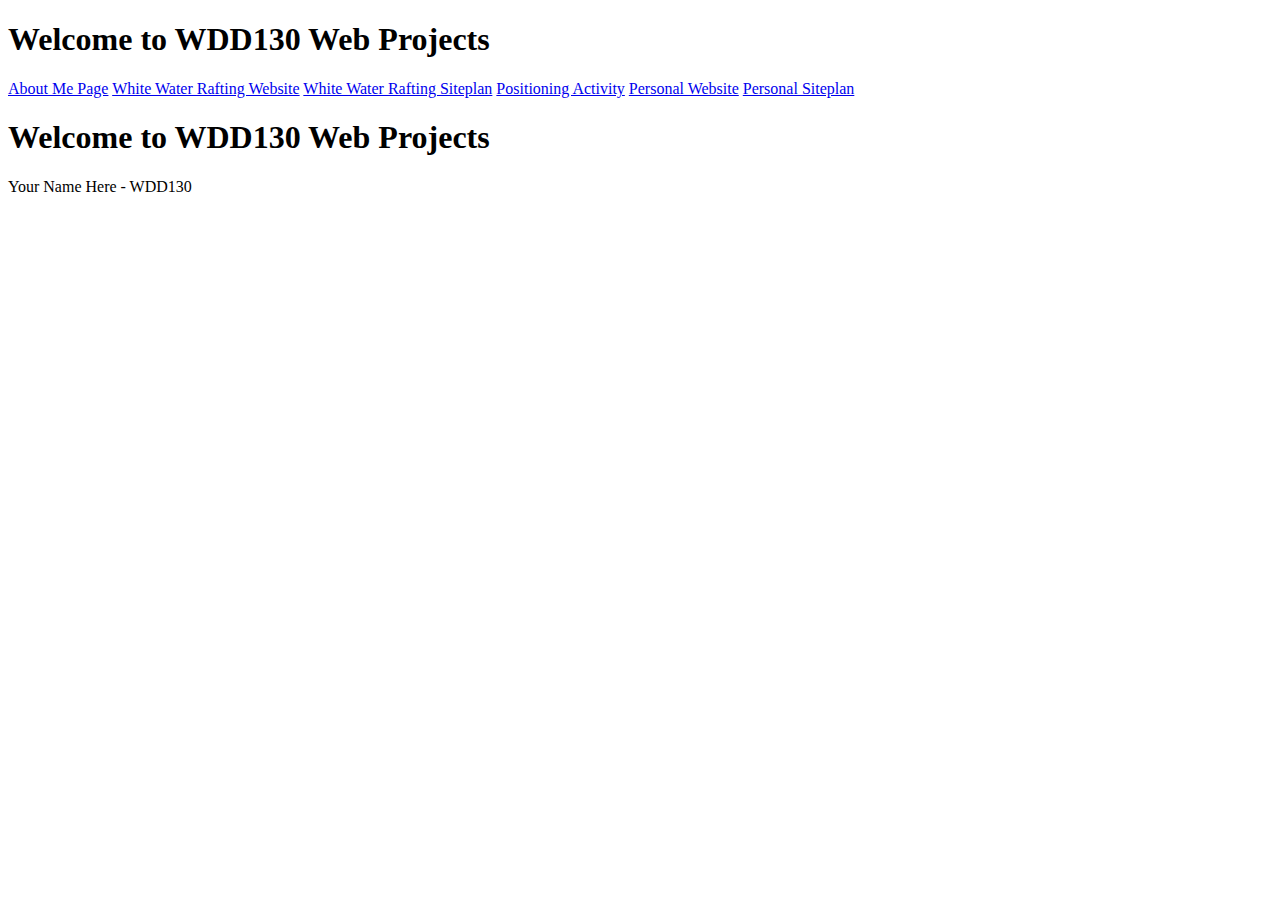
<file: index.html>
<!DOCTYPE html>
<html lang="en">
<head>
    <meta charset="UTF-8">
    <meta name="viewport" content="width=device-width, initial-scale=1.0">
    <title>Document</title>
</head>
<body>
  
<h1>Welcome to WDD130 Web Projects</h1>
<nav>
  <a href="aboutme/index.html">About Me Page</a>             
  <a href="wwr/index.html">White Water Rafting Website</a>
  <a href="wwr/site-plan-rafting.html">White Water Rafting Siteplan</a>
  <a href="positioning.html">Positioning Activity</a>
  <a href="#">Personal Website</a>
  <a href="#">Personal Siteplan</a>
  <h1>Welcome to WDD130 Web Projects</h1>
</nav>  
<p>Your Name Here - WDD130</p>
</body>
</html>
</file>
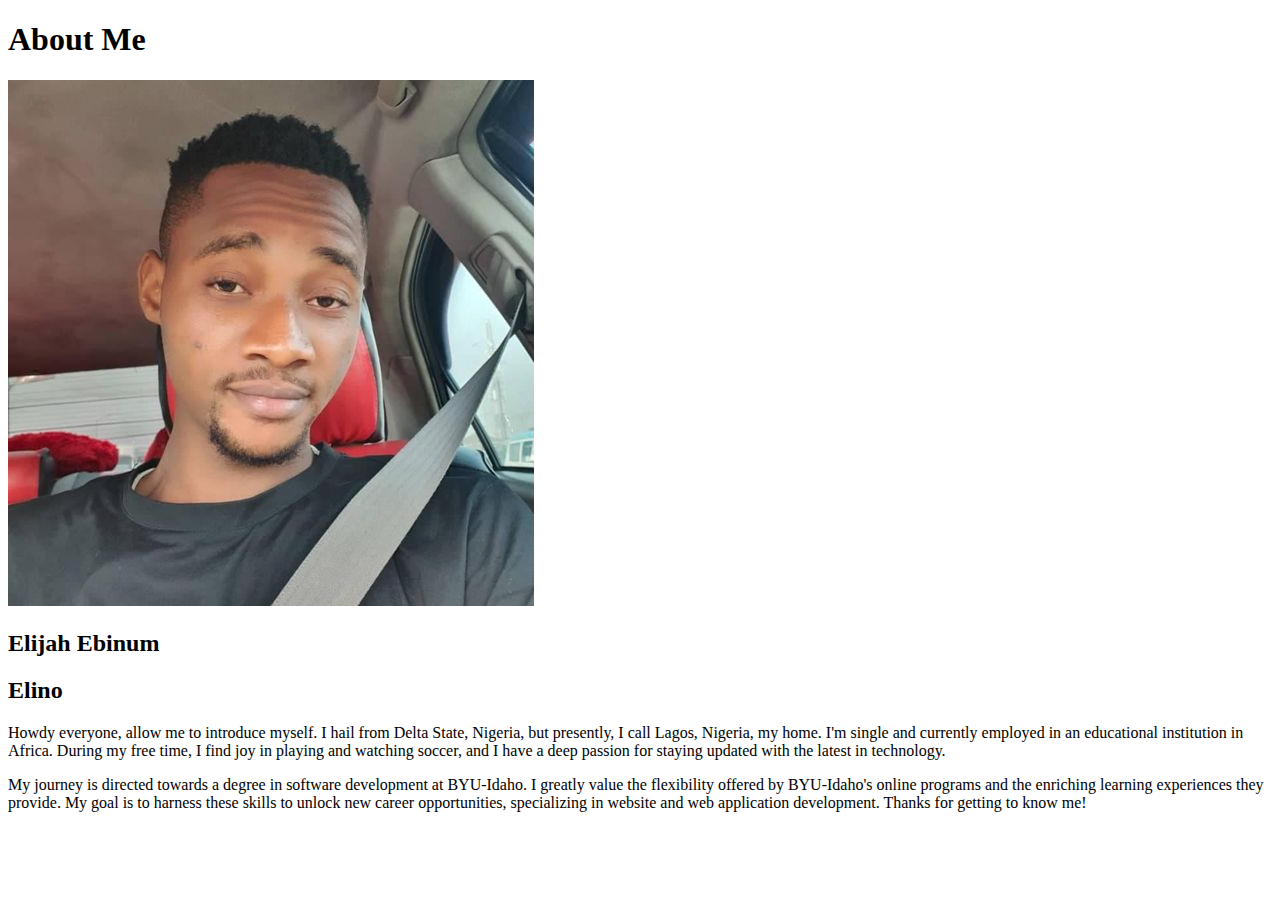
<file: aboutme/index.html>
<!DOCTYPE html>
<html lang="en">
<head>
    <meta charset="UTF-8">
    <meta name="viewport" content="width=device-width, initial-scale=1.0">
    <title>All about me </title>
</head>
<body>
    <h1>About Me </h1>
    <img alt="my image" src="images/my_image.jpg">
    <h2> Elijah Ebinum</h2>
    <h2>Elino</h2>
    <p>Howdy everyone, allow me to introduce myself. I hail from Delta State, Nigeria, but presently, I call Lagos, Nigeria, my home. I'm single and currently employed in an educational institution in Africa. During my free time, I find joy in playing and watching soccer, and I have a deep passion for staying updated with the latest in technology.</p>
    <p>My journey is directed towards a degree in software development at BYU-Idaho. I greatly value the flexibility offered by BYU-Idaho's online programs and the enriching learning experiences they provide. My goal is to harness these skills to unlock new career opportunities, specializing in website and web application development. Thanks for getting to know me!</p>
    
</body>
</html>
</file>
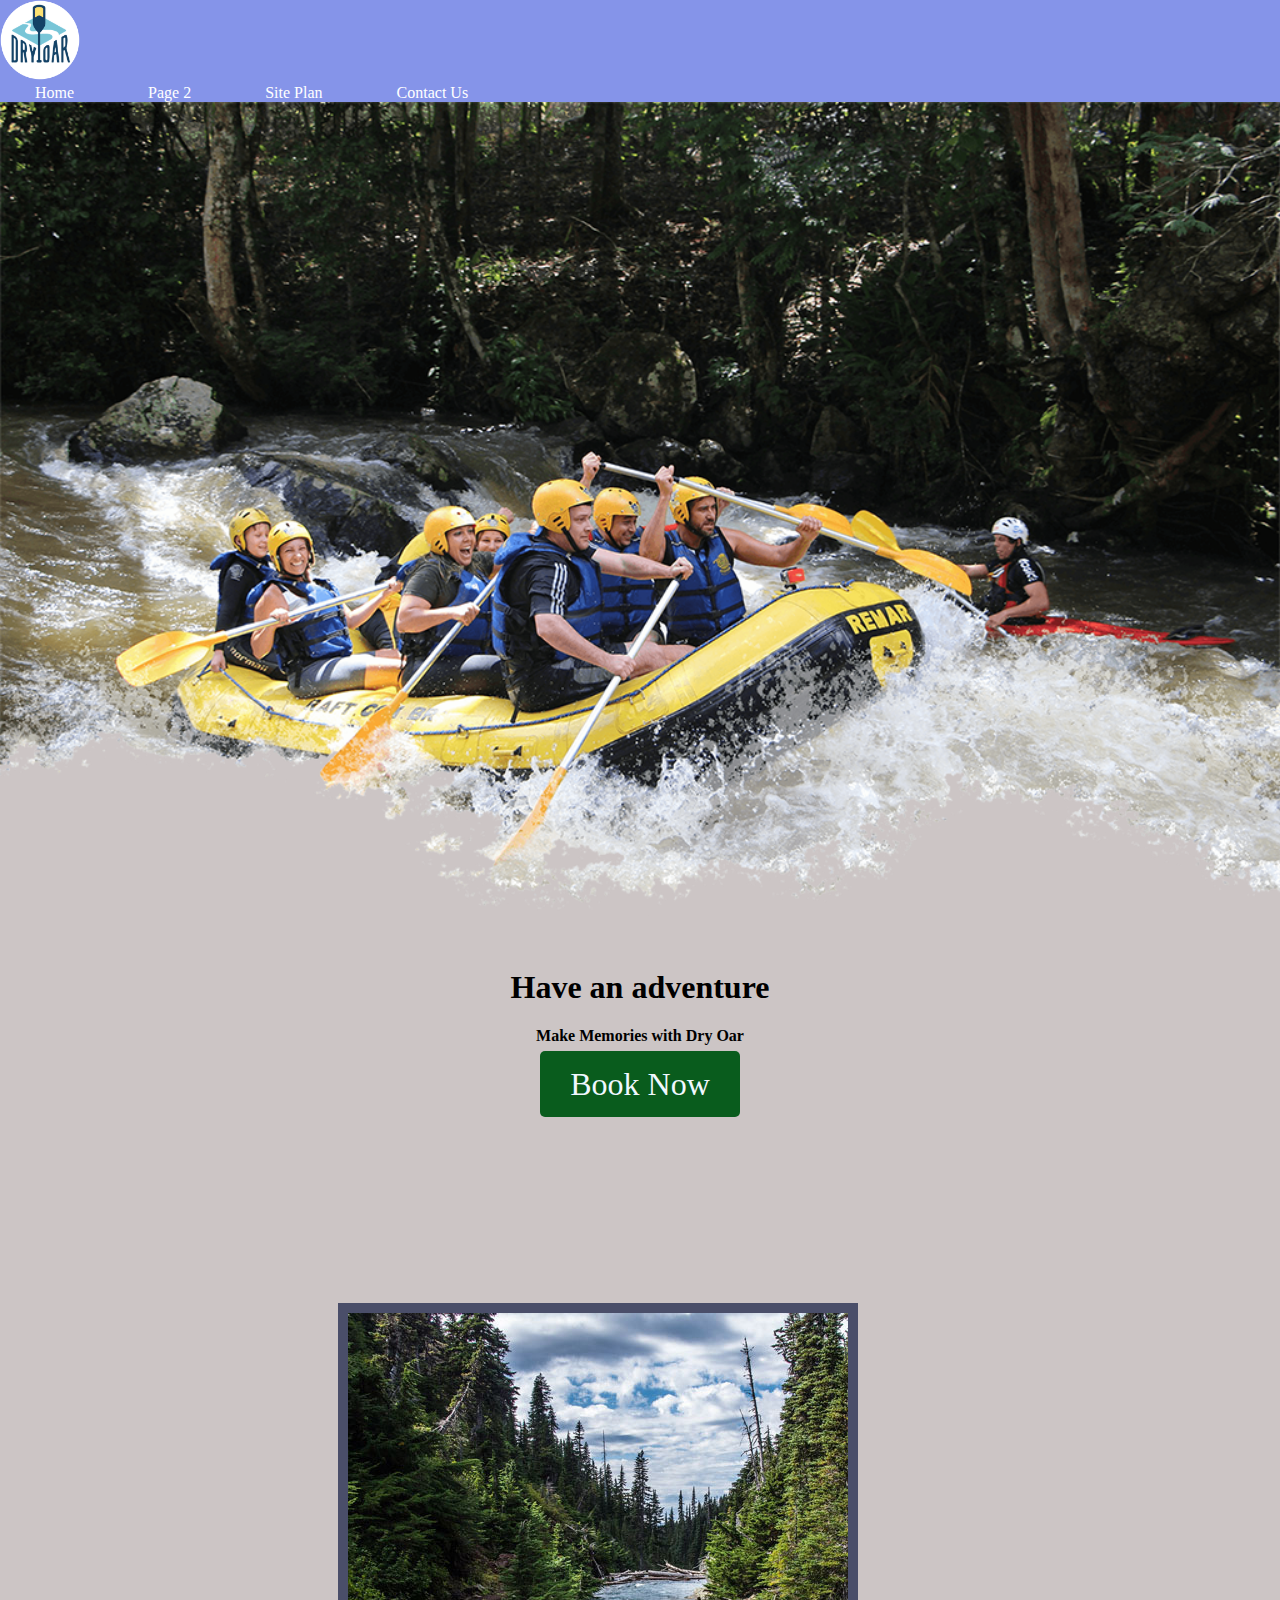
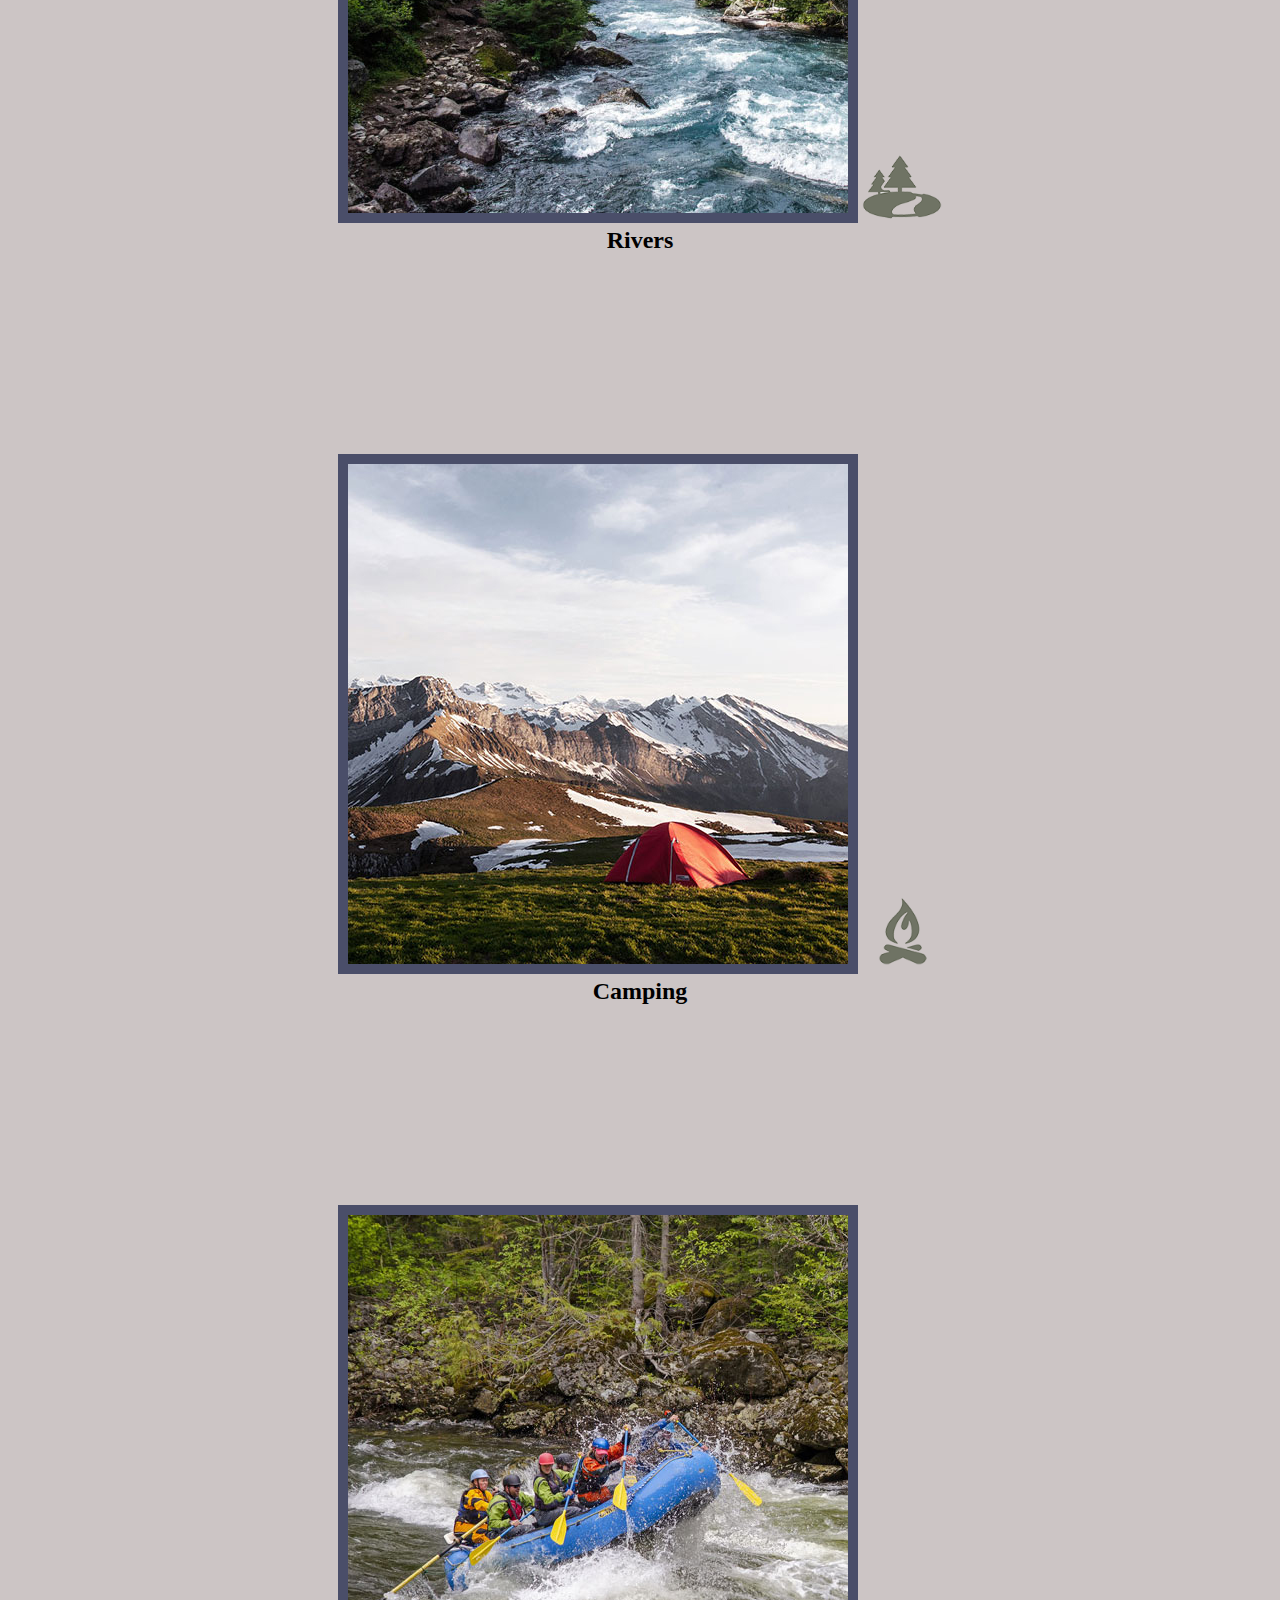
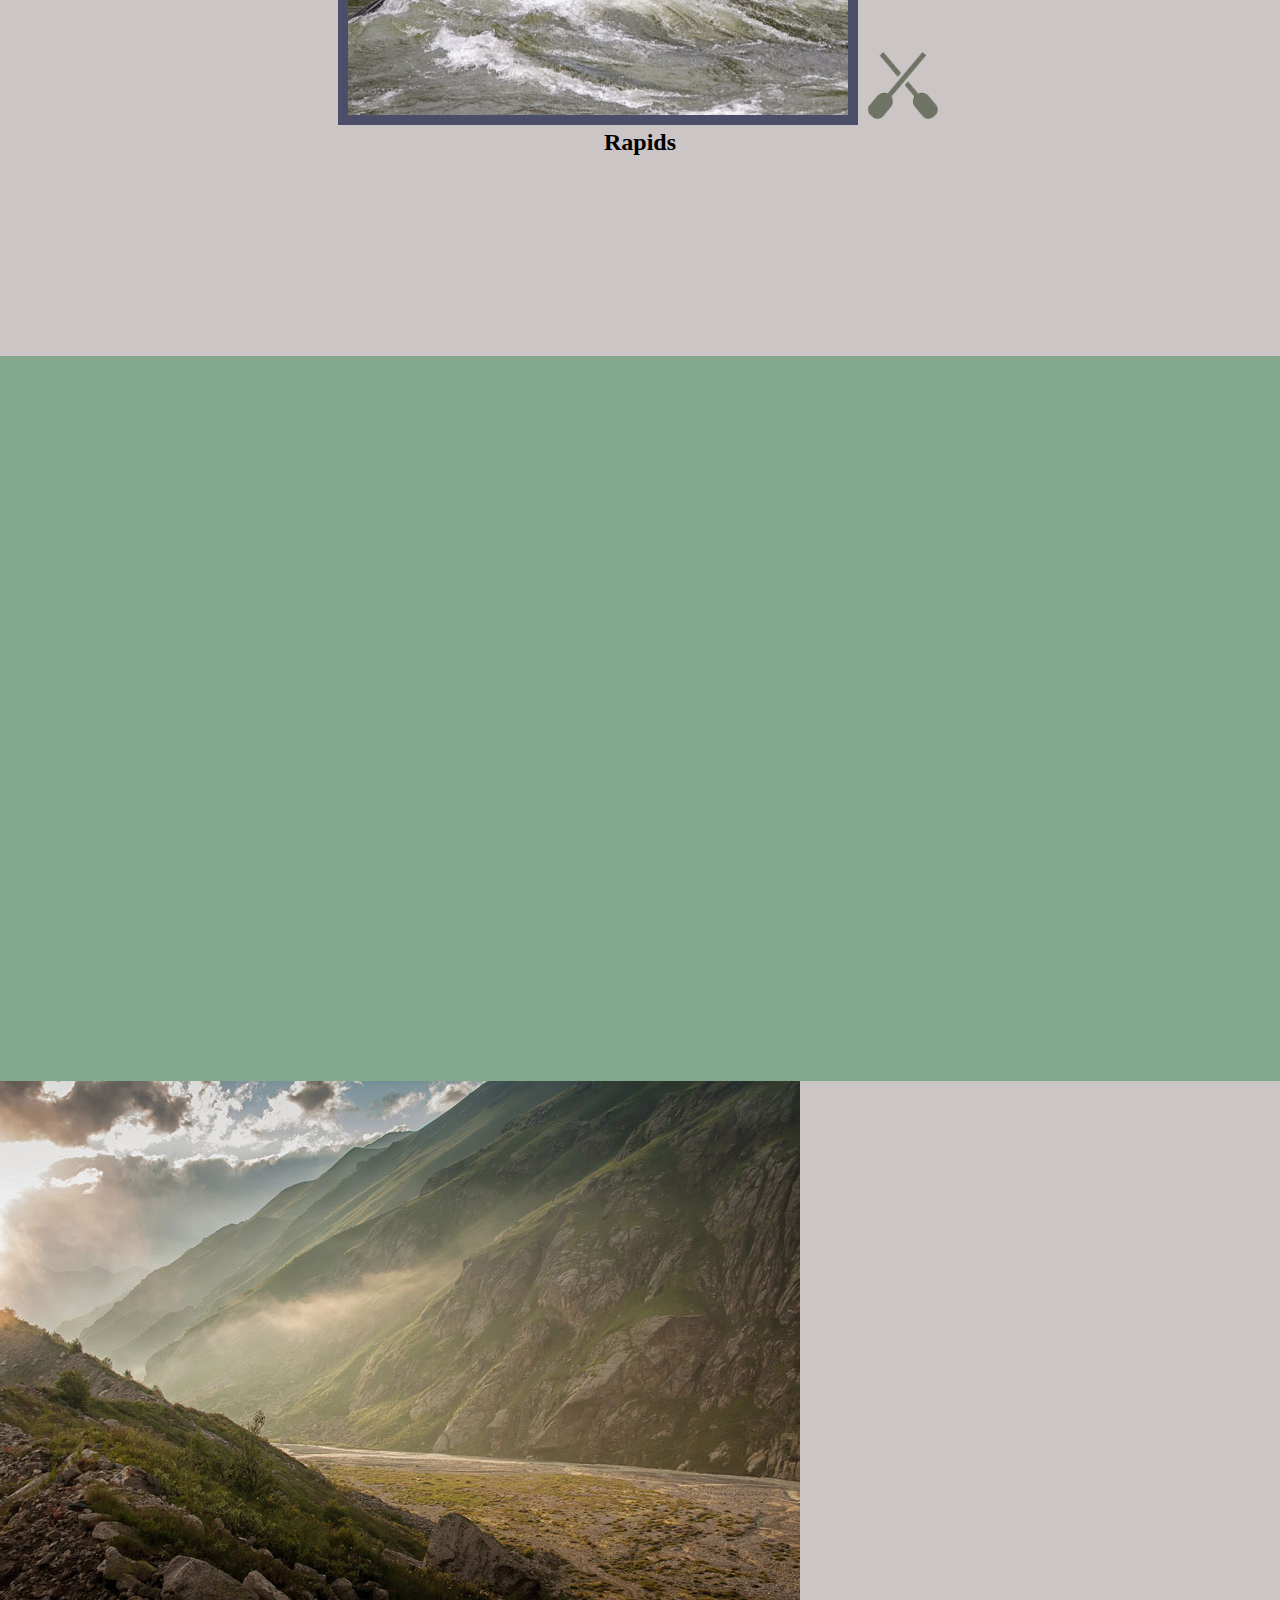
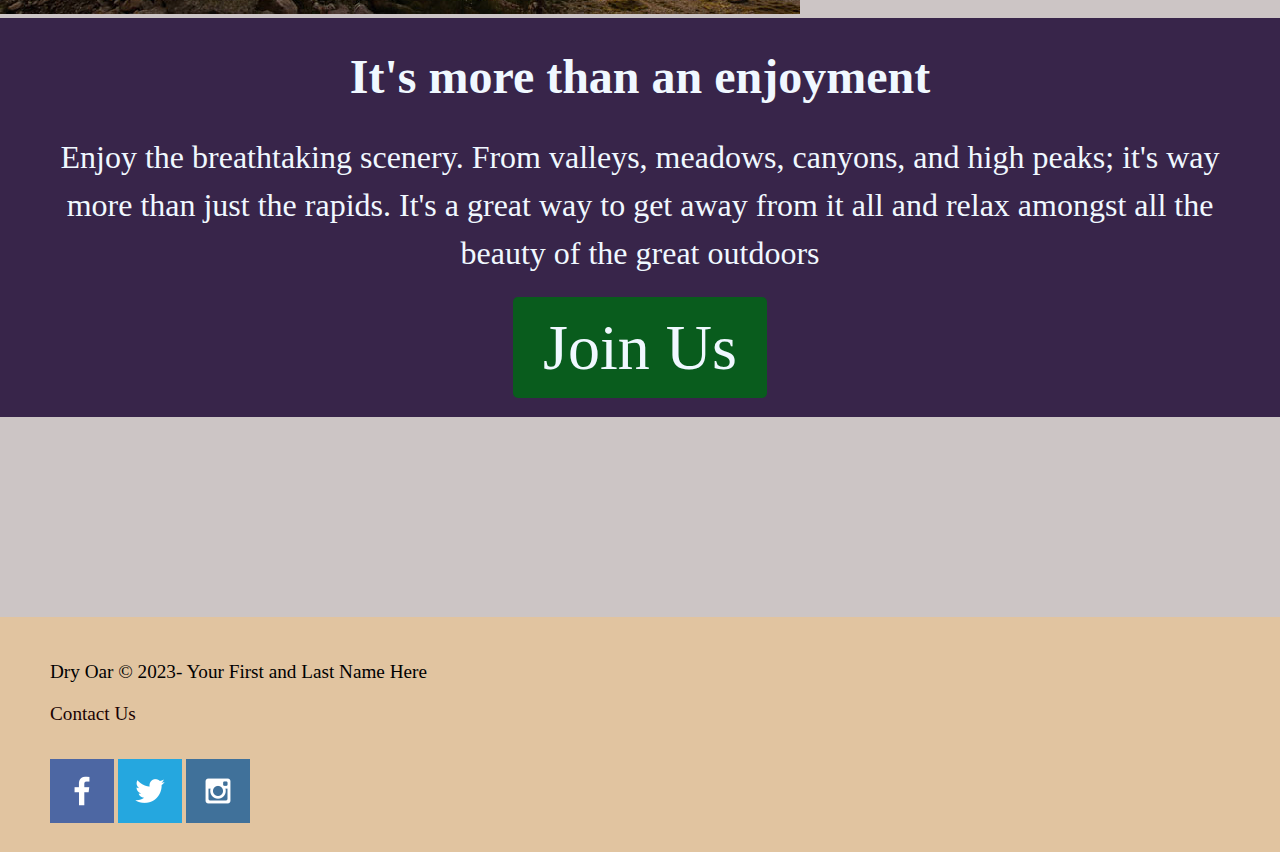
<file: wwr/index.html>
<!DOCTYPE html>
<html lang="en">
<head>
    <link rel="stylesheet" href="styles/style.css">
    <meta charset="UTF-8">
    <meta name="viewport" content="width=device-width, initial-scale=1.0">
    <title>Whitewater Rafting Vacations | Dry Oar Boating | Home</title>
</head>
<body>
    <div id="content">
    <header>
        <a id="Logo_link" href="index.html">
            <img class="logo" src="images/logo.png" alt="dry Oar Logo">
        </a>
        <nav>
            <a href="index.html">Home</a>
            <a href="#">Page 2</a>
            <a href="site-plan-rafting.html">Site Plan</a>
            <a href="contactus.html">Contact Us</a>
        </nav>
    </header>
    <div id="hero">
        <div id="hero-box">
            <img id="hero-img" src="images/hero.png" alt="People enjoying white water rafting">
        </div>
        <section id="hero-msg">
            <h1 class="home-title">Have an adventure</h1>
            <h4>Make Memories with Dry Oar</h4>
            <div class="button-box">
                <a class="book" href="contactus.html"> Book Now</a>
            </div>
        </section>
    </div>
    <main class="home-grid">
        <section class="rivers-card">
            <img class="card-img" src="images/rivers.jpg" alt="river in forest">
            <img class="icon" src="images/river_icon.png" alt="river icon">
            <h2>Rivers</h2>
        </section>
        <section class="camping-card">
            <img class="card-img" src="images/camping.jpg" alt="tent in mountains">
            <img class="icon" src="images/fire_icon.png" alt="fire icon">
            <h2>Camping</h2>
        </section>
        <section class="rapids-card">
            <img class="card-img" src="images/rapids.jpg" alt="rafting boat">
            <img class="icon" src="images/oars.png" alt="oars icon">
            <h2>Rapids</h2>
        </section>
        <div id="background"></div>
            <img class="mountains" src="images/mountains.jpg" alt="Misty mountains">
            <section class="msg">
                <h2>It's more than an enjoyment</h2>
                <p>Enjoy the breathtaking scenery. From valleys, meadows, canyons, and high peaks; it's way more than just the rapids. It's a great way to get away from it all and relax amongst all the beauty of the great outdoors</p>
                <a class="join" href="rivers.html">Join Us</a>
        </section>
    </main>
    <footer>
        <p>Dry Oar &copy; 2023- Your First and Last Name Here</p>
        <p><a href="site-plan-rafting.html"></a></p>
        <p><a href="contactus.html">Contact Us</a></p>
        <div class="social">
            <a href="https://facebook.com/" target="_blank">
                <img src="images/facebook.png" alt="fb icon">
            </a>
            <a href="https://twitter.com" target="_blank">
                <img src="images/twitter.png" alt="twitter icon">
            </a>
            <a href="https://instagram.com" target="_blank">
                <img src="images/instagram.png" alt="instagram icon">
            </a>
        </div>
    </footer>
</div>

 
</body>
</html>
</file>
<file: wwr/styles/style.css>
@import url('https://fonts.googleapis.com/css2?family=Mooli&family=Yanone+Kaffeesatz&display=swap');

#content {
    max-width: 1600px;
    margin: 0 auto;
    margin: 0 auto;
}
nav a {
    text-align: center;
    color: white;
    text-decoration: none;
    padding: 35px;
}
#hero-msg h1 {
    text-align: center;
}
#hero-msg h4 {
    text-align: center;
    color: #000;
}
.button-box {
    text-align: center;
}
main section {
    text-align: center;
}
#background {
    height: 725px;
    background-color: rgb(131, 168, 139);
    
}
body {
    background-color: rgb(204, 197, 197);
    margin: 0;
    padding: 0;
}
header {
    background-color: rgba(123, 142, 238, 0.881);
}
nav a:hover {
    background-color: rgb(5, 38, 27);
    color: aliceblue;
}
.book {
    background-color: rgb(9, 92, 29);
    color: aliceblue;
    text-decoration: none;
    font-size: 2em;
    padding: 15px 30px;
    margin-top: 50px;
    border-radius: 5px;

}
.join {
    background-color:rgb(9, 92, 29) ;
    color: aliceblue;
    text-decoration: none;
    font-size: 2em;
    padding: 15px 30px;
    margin-top: 50px;
    border-radius: 5px;
}
.book:hover {
    background-color: black;
    color: rgb(243, 244, 245);
}
.join:hover {
    background-color: black;
    color: rgb(243, 244, 245);
}
.msg {
    background-color: rgb(56, 37, 74);
    font-size: 2em;
    line-height: 1.5em;
    padding: 35px;

}
.msg h2 {
    color: aliceblue;
}
.msg p {
    color: aliceblue;
    padding-bottom: 15px;

}
footer {
    background-color: rgb(225, 196, 160);
    color: #000;
    padding: 25px 50px;
    margin-top: 200px;
}
.home-title {
    color: black;
    font-size: 2em;
    margin-top: 10px;
}
footer a {
    color: rgb(26, 2, 2);
    text-decoration: none;
}
footer a:hover {
    color: #044024;
    
}
.icon {
    width: 80px;
    padding-top: 10px;
}
.logo {
    width: 80px;
}
#hero-img {
    width: 100%;
}
footer p {
    font-size: 1.2em;

}
footer p a:hover {
    text-decoration: underline;
}

h2 {
    margin: 0;
}
#logo_link{
    padding-top: 5px;
}

footer .social img {
    padding-top: 15px;
}
.rivers-card {
    margin: 200px 0;
}
.camping-card {
    margin: 200px 0;
}
.rapids-card {
    margin: 200px 0;
}
.card-img {
    border: 10px solid #4A4E69;
}
main section img {
    box-sizing: border-box;
}
</file>
